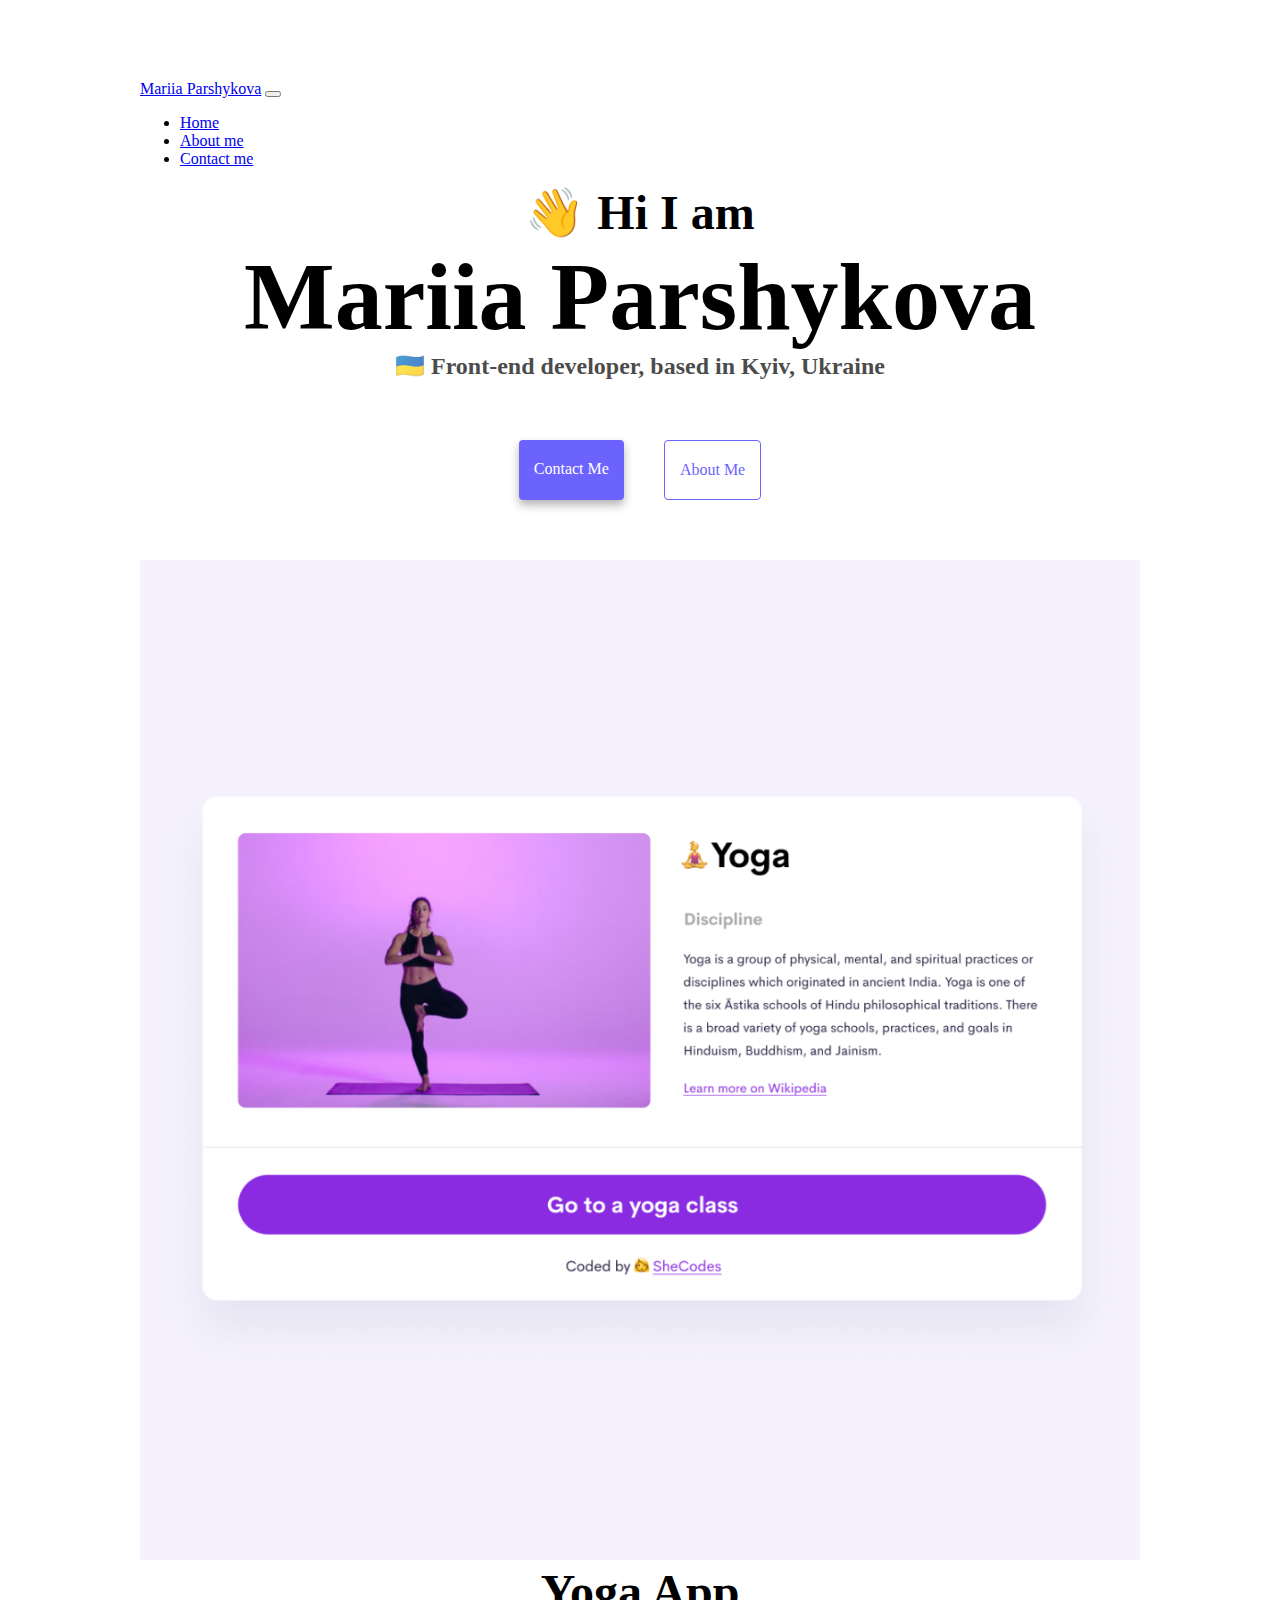
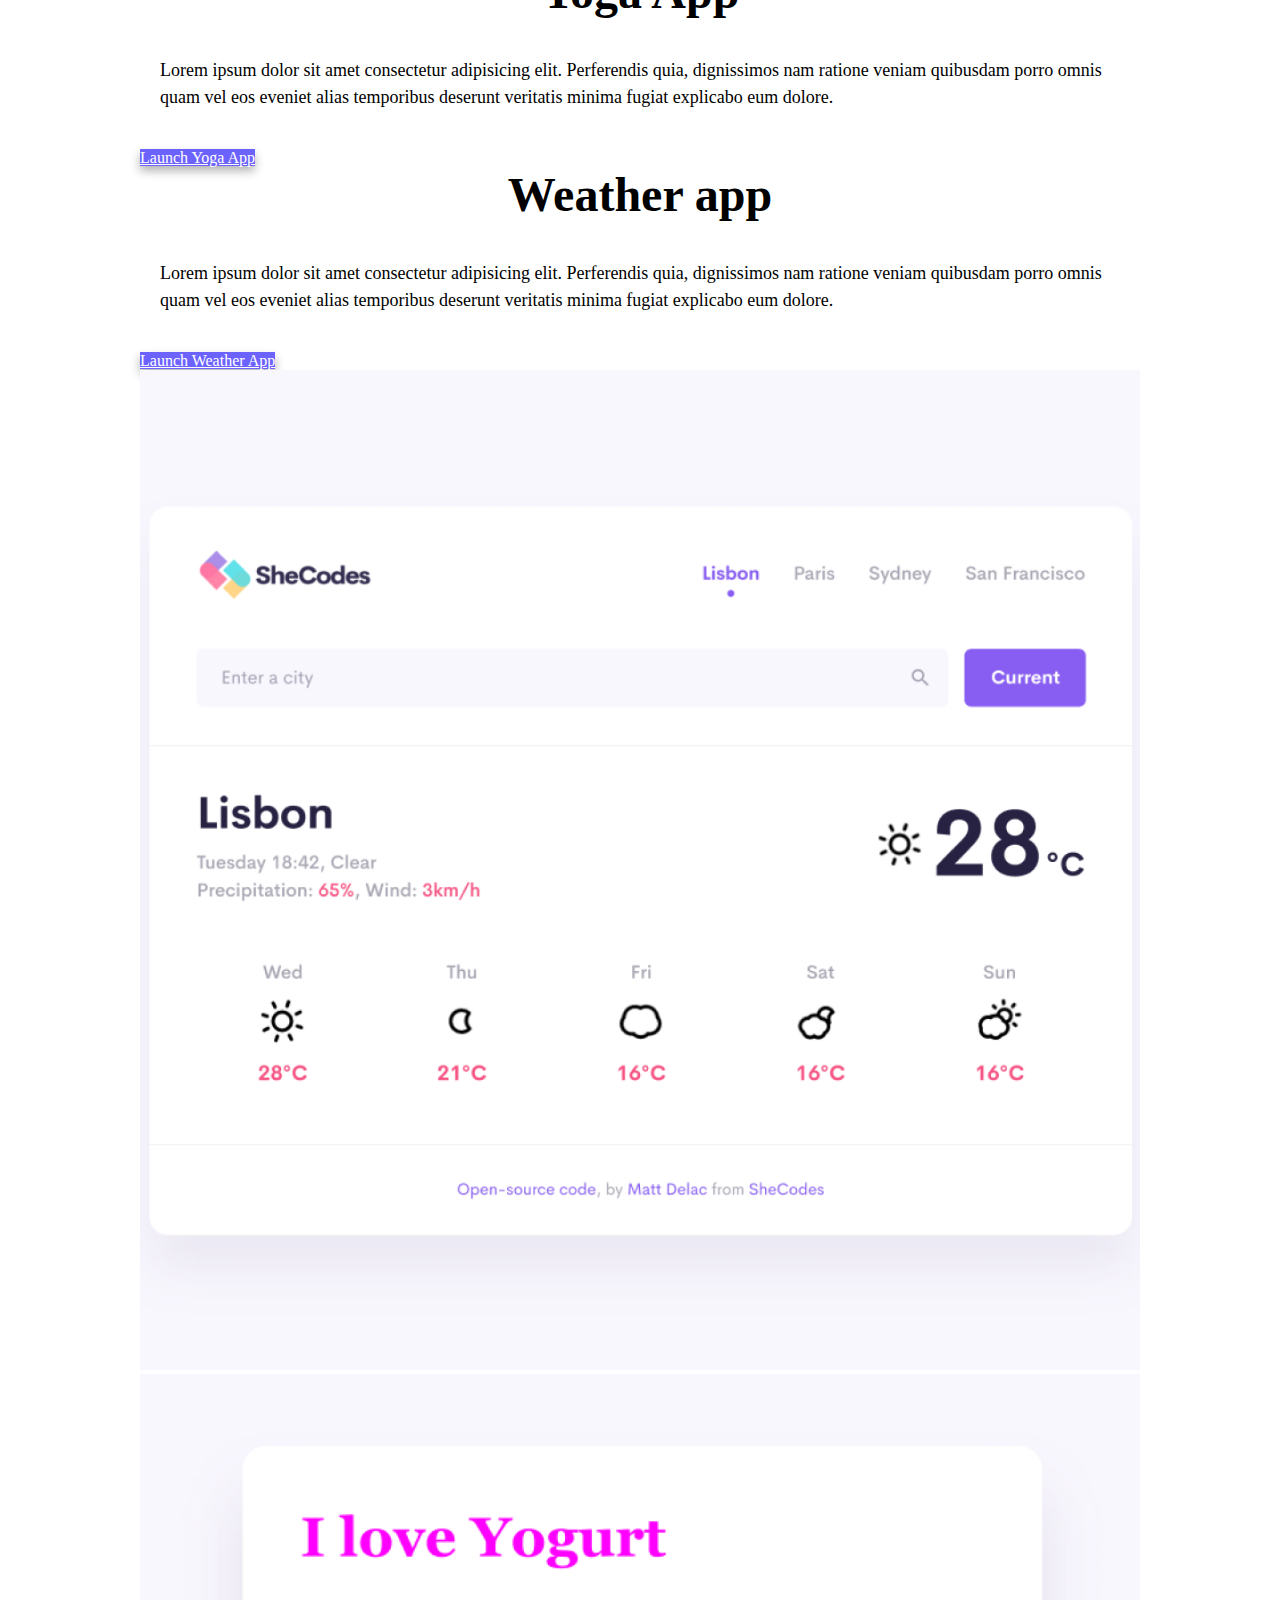
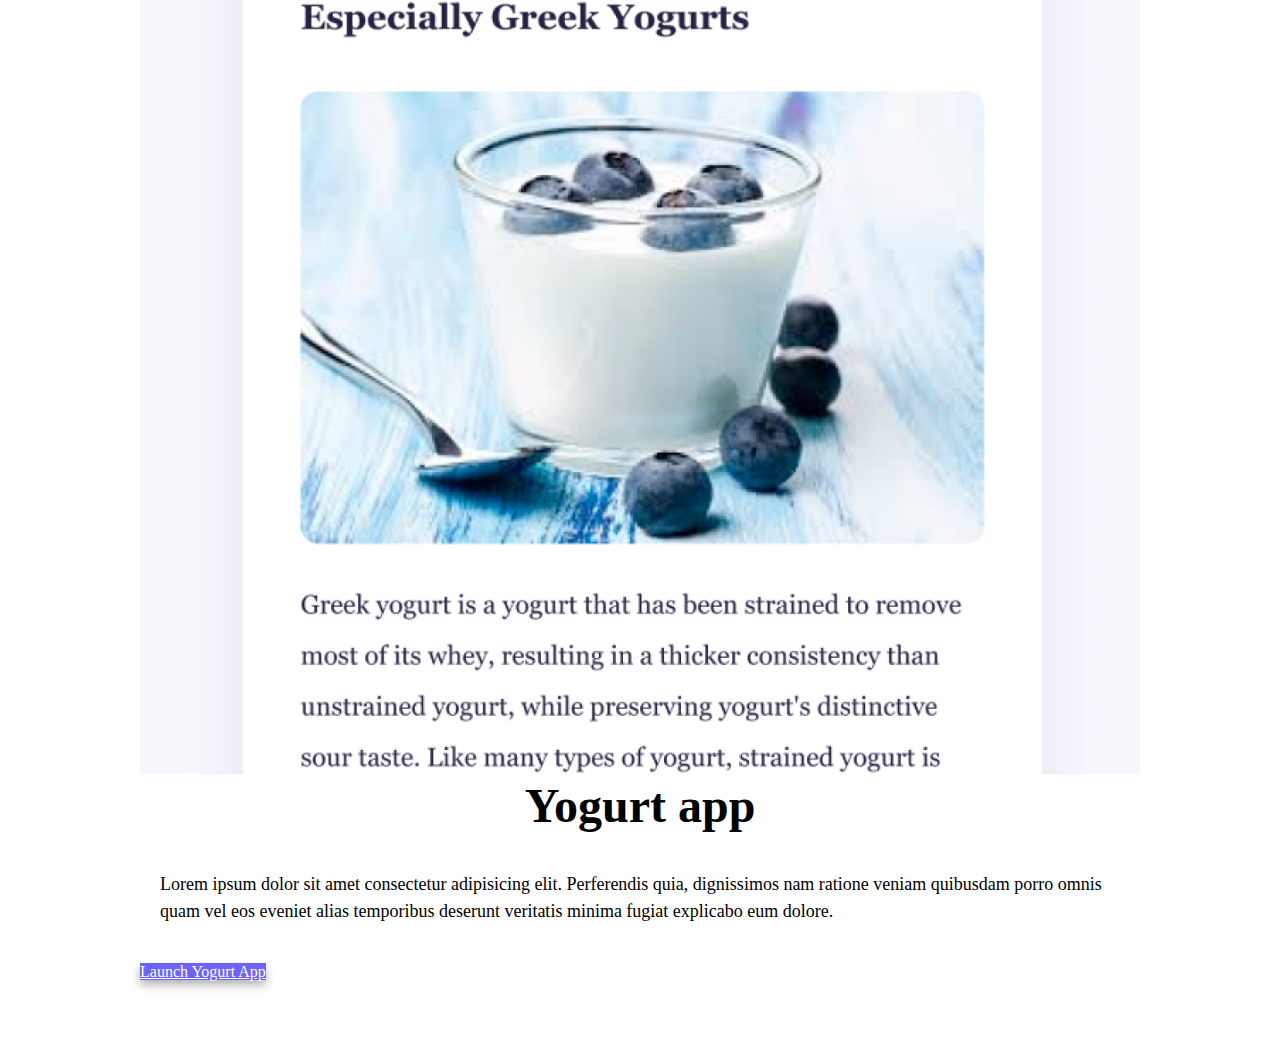
<file: index.html>
<!DOCTYPE html>
<html lang="en">
  <head>
    <meta charset="UTF-8" />
    <meta http-equiv="X-UA-Compatible" content="IE=edge" />
    <meta name="viewport" content="width=device-width, initial-scale=1.0" />
    <meta
      name="description"
      content="Mariia Parshykova front-end developer based in Kyiv, Ukraine. Portfolio website, homepage"
    />
    <title>Mariia Parshykova, front-end developer based in Kyiv, Ukraine</title>
    <link
      href="https://cdn.jsdelivr.net/npm/bootstrap@5.2.2/dist/css/bootstrap.min.css"
      rel="stylesheet"
      integrity="sha384-Zenh87qX5JnK2Jl0vWa8Ck2rdkQ2Bzep5IDxbcnCeuOxjzrPF/et3URy9Bv1WTRi"
      crossorigin="anonymous"
    />
    <link rel="stylesheet" href="/src/styles.css" />
  </head>
  <body>
    <nav class="navbar navbar-expand-lg bg-light fixed-top">
      <div class="container-fluid">
        <a class="navbar-brand" href="/">Mariia Parshykova</a>
        <button
          class="navbar-toggler"
          type="button"
          data-bs-toggle="collapse"
          data-bs-target="#navbarNav"
          aria-controls="navbarNav"
          aria-expanded="false"
          aria-label="Toggle navigation"
        >
          <span class="navbar-toggler-icon"></span>
        </button>
        <div class="collapse navbar-collapse" id="navbarNav">
          <ul class="navbar-nav">
            <li class="nav-item">
              <a class="nav-link active" aria-current="page" href="/">Home</a>
            </li>
            <li class="nav-item">
              <a class="nav-link" href="/about.html">About me</a>
            </li>
            <li class="nav-item">
              <a class="nav-link" href="/about.html#contact">Contact me</a>
            </li>
          </ul>
        </div>
      </div>
    </nav>

    <h2>👋 Hi I am</h2>
    <h1>Mariia Parshykova</h1>
    <h3>🇺🇦 Front-end developer, based in Kyiv, Ukraine</h3>
    <div class="navigation-links">
      <a
        href="/about.html#contact"
        class="contact-link"
        title="Contact Mariia Parshykova"
        >Contact me</a
      >
      <a href="/about.html" class="about-link" title="About Mariia Parshykova"
        >About me</a
      >
    </div>

    <div class="container">
      <div class="row mb-4">
        <div class="col-sm-6">
          <img
            src="/images/yoga.png"
            alt="Yoga app"
            class="img-fluid rounded d-none d-sm-block"
            title="Website about Yoga classes"
          />
        </div>
        <div class="col-sm-6">
          <h2 class="text-start ms-3">Yoga App</h2>
          <p>
            Lorem ipsum dolor sit amet consectetur adipisicing elit. Perferendis
            quia, dignissimos nam ratione veniam quibusdam porro omnis quam vel
            eos eveniet alias temporibus deserunt veritatis minima fugiat
            explicabo eum dolore.
          </p>
          <a
            href="/"
            class="btn btn-primary-color p-3 ms-3"
            title="Click to launch an application"
            >Launch Yoga App</a
          >
        </div>
      </div>
      <div class="row mb-4">
        <div class="col-sm-6">
          <h2 class="text-start ms-3">Weather app</h2>
          <p>
            Lorem ipsum dolor sit amet consectetur adipisicing elit. Perferendis
            quia, dignissimos nam ratione veniam quibusdam porro omnis quam vel
            eos eveniet alias temporibus deserunt veritatis minima fugiat
            explicabo eum dolore.
          </p>
          <a
            href="/"
            class="btn btn-primary-color ms-4 p-3"
            title="Click to launch an application"
            >Launch Weather App</a
          >
        </div>
        <div class="col-sm-6">
          <img
            src="/images/weather.png"
            alt="Weather app"
            class="img-fluid rounded d-none d-sm-block"
            title="Weather application"
          />
        </div>
      </div>
      <div class="row mb-4">
        <div class="col-sm-6">
          <img
            src="/images/yogurt.png"
            alt="Yogurt app"
            class="img-fluid rounded d-none d-sm-block"
            title="Website about yogurt"
          />
        </div>
        <div class="col-sm-6">
          <h2 class="text-start ms-3">Yogurt app</h2>
          <p>
            Lorem ipsum dolor sit amet consectetur adipisicing elit. Perferendis
            quia, dignissimos nam ratione veniam quibusdam porro omnis quam vel
            eos eveniet alias temporibus deserunt veritatis minima fugiat
            explicabo eum dolore.
          </p>
          <a
            href="/"
            class="btn btn-primary-color ms-4 p-3"
            title="Click to launch an application"
            >Launch Yogurt App</a
          >
        </div>
      </div>
    </div>

    <script
      src="https://cdn.jsdelivr.net/npm/bootstrap@5.2.2/dist/js/bootstrap.bundle.min.js"
      integrity="sha384-OERcA2EqjJCMA+/3y+gxIOqMEjwtxJY7qPCqsdltbNJuaOe923+mo//f6V8Qbsw3"
      crossorigin="anonymous"
    ></script>
  </body>
</html>
</file>
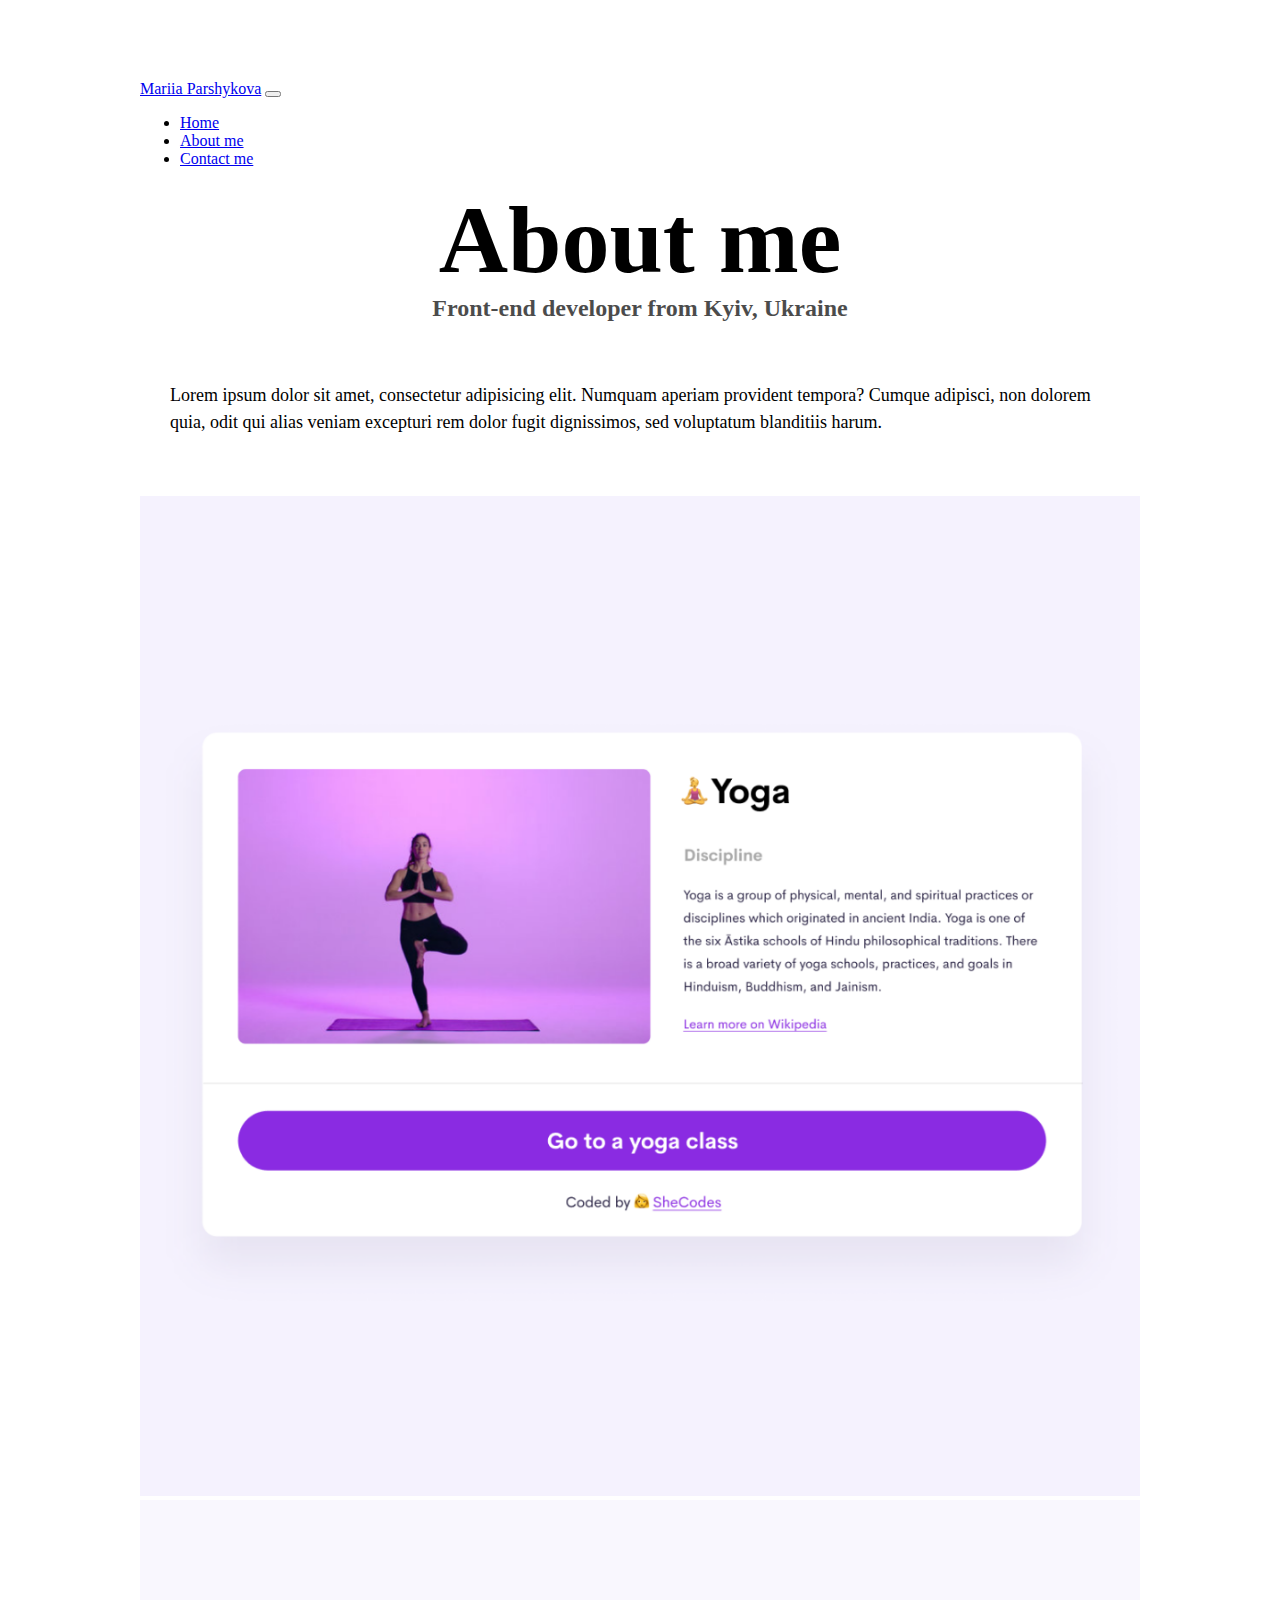
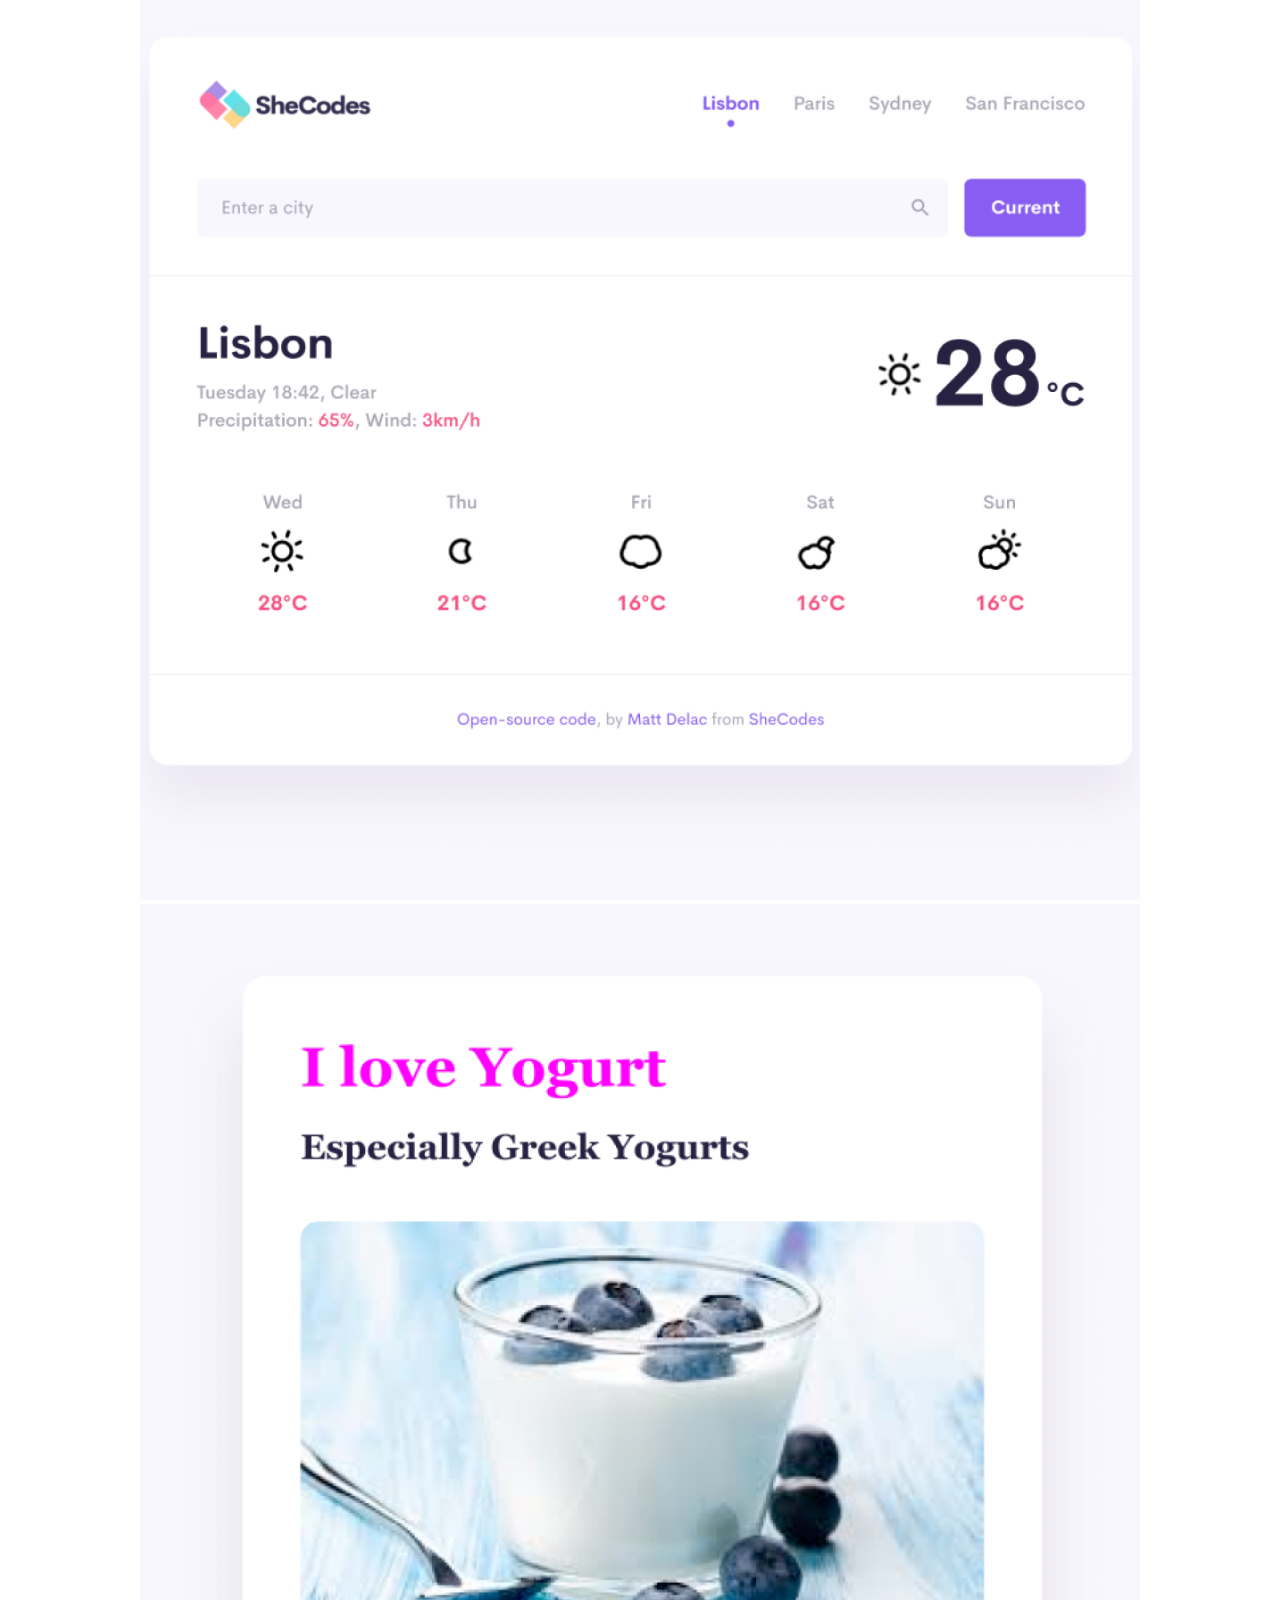
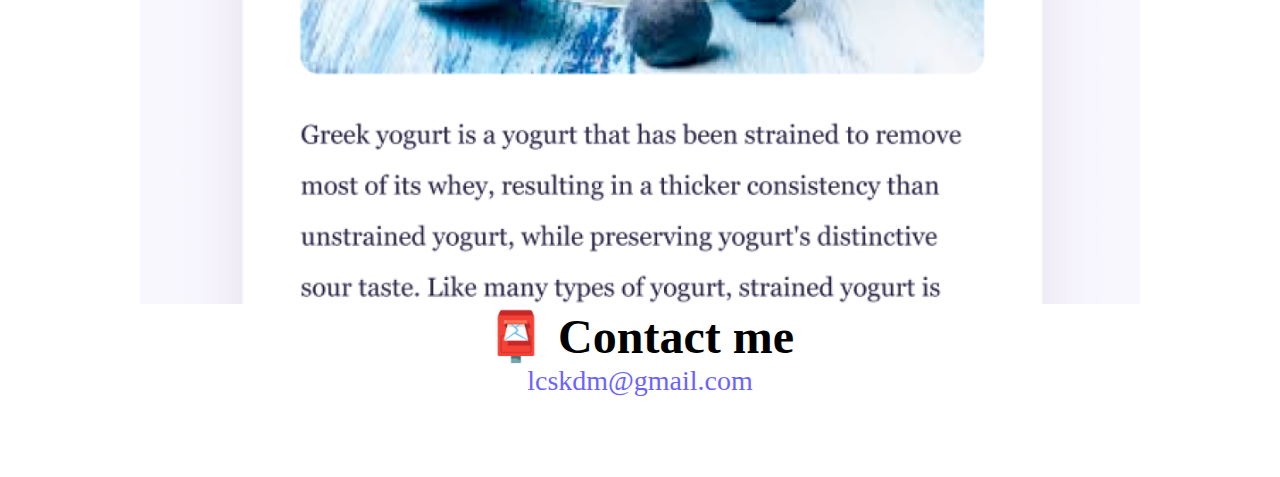
<file: about.html>
<!DOCTYPE html>
<html lang="en">
  <head>
    <meta charset="UTF-8" />
    <meta http-equiv="X-UA-Compatible" content="IE=edge" />
    <meta name="viewport" content="width=device-width, initial-scale=1.0" />
    <meta
      name="description"
      content="Mariia Parshykova front-end developer based in Kyiv, Ukraine. Portfolio website, about page"
    />
    <title>
      About me - Mariia Parshykova, front-end developer based in Kyiv, Ukraine
    </title>
    <link
      href="https://cdn.jsdelivr.net/npm/bootstrap@5.2.2/dist/css/bootstrap.min.css"
      rel="stylesheet"
      integrity="sha384-Zenh87qX5JnK2Jl0vWa8Ck2rdkQ2Bzep5IDxbcnCeuOxjzrPF/et3URy9Bv1WTRi"
      crossorigin="anonymous"
    />
    <link rel="stylesheet" href="src/styles.css" />
  </head>
  <body>
    <nav class="navbar navbar-expand-lg bg-light fixed-top">
      <div class="container-fluid">
        <a class="navbar-brand" href="/">Mariia Parshykova</a>
        <button
          class="navbar-toggler"
          type="button"
          data-bs-toggle="collapse"
          data-bs-target="#navbarNav"
          aria-controls="navbarNav"
          aria-expanded="false"
          aria-label="Toggle navigation"
        >
          <span class="navbar-toggler-icon"></span>
        </button>
        <div class="collapse navbar-collapse" id="navbarNav">
          <ul class="navbar-nav">
            <li class="nav-item">
              <a class="nav-link active" aria-current="page" href="/">Home</a>
            </li>
            <li class="nav-item">
              <a class="nav-link" href="/about.html">About me</a>
            </li>
            <li class="nav-item">
              <a class="nav-link" href="/about.html#contact">Contact me</a>
            </li>
          </ul>
        </div>
      </div>
    </nav>

    <h1>About me</h1>
    <h3>Front-end developer from Kyiv, Ukraine</h3>
    <div class="about-paragraphs">
      <p>
        Lorem ipsum dolor sit amet, consectetur adipisicing elit. Numquam
        aperiam provident tempora? Cumque adipisci, non dolorem quia, odit qui
        alias veniam excepturi rem dolor fugit dignissimos, sed voluptatum
        blanditiis harum.
        <br />
      </p>
    </div>
    <div class="container">
      <div class="row">
        <div class="col-sm-4">
          <img
            src="/images/yoga.png"
            class="img-fluid p-2 shadow rounded"
            title="Website about Yoga classes"
          />
        </div>
        <div class="col-sm-4">
          <img
            src="/images/weather.png"
            class="img-fluid p-2 shadow rounded"
            title="Weather application"
          />
        </div>
        <div class="col-sm-4">
          <img
            src="/images/yogurt.png"
            class="img-fluid p-2 shadow rounded"
            title="Website about yogurt"
          />
        </div>
      </div>
    </div>

    <div id="contact" class="mt-5">
      <h2>📮 Contact me</h2>
      <a href="mailto:lcskdm@gmail.com" class="email-link">
        lcskdm@gmail.com
      </a>
    </div>

    <script
      src="https://cdn.jsdelivr.net/npm/bootstrap@5.2.2/dist/js/bootstrap.bundle.min.js"
      integrity="sha384-OERcA2EqjJCMA+/3y+gxIOqMEjwtxJY7qPCqsdltbNJuaOe923+mo//f6V8Qbsw3"
      crossorigin="anonymous"
    ></script>
  </body>
</html>
</file>
<file: src/styles.css>
:root {
  --primary-color: #6c63ff;
  --secondary-color: #f5f2fe;
  --link-hover-color: #504bbc;
  --box-shadow: 0 5px 10px rgba(0, 0, 0, 0.3);
}

body {
  margin: 80px auto;
  max-width: 1000px;
}

h1,
h2,
h3 {
  text-align: center;
  margin: 0;
}

h1 {
  font-size: 96px;
}

h2 {
  font-size: 48px;
}

h3 {
  font-size: 24px;
  opacity: 0.7;
}

p {
  padding: 20px;
  border-radius: 4px;
  font-size: 18px;
  line-height: 1.5;
}

a:hover {
  color: var(--link-hover-color);
}

.contact-link:hover {
  color: rgb(231, 231, 231);
  background-color: var(--link-hover-color) !important;
}

.navigation-links {
  display: flex;
  margin: 40px auto;
  justify-content: center;
}

.navigation-links a {
  margin: 20px;
  border-radius: 4px;
  padding: 20px 15px;
  text-decoration: none;
  text-transform: capitalize;
}

.contact-link {
  background: var(--primary-color);
  box-shadow: var(--box-shadow);
  color: white;
}

.about-link {
  color: var(--primary-color);
  border: 1px solid var(--primary-color);
}

.about-link:hover {
  border: 1px solid var(--link-hover-color);
}

.homepage-link {
  color: var(--primary-color);
  text-align: center;
  display: block;
}

.about-paragraphs {
  display: flex;
  margin: 30px 0;
}

.about-paragraphs p {
  margin: 10px;
}

.email-link {
  display: flex;
  justify-content: center;
  color: var(--primary-color);
  font-size: 28px;
  text-decoration: none;
}

.email-link:hover {
  text-decoration: underline;
  color: #504bbc;
}

.img-fluid {
  max-width: 100%;
  height: auto;
}

.btn-primary-color {
  background-color: var(--primary-color) !important;
  box-shadow: var(--box-shadow);
  color: white;
}

.btn-primary-color:hover {
  color: rgb(231, 231, 231);
  background-color: var(--link-hover-color) !important;
}

@media (max-width: 414px) {
  h1 {
    font-size: 54px;
  }
  h2 {
    font-size: 30px;
    text-align: center;
  }
  h3 {
    font-size: 22px;
  }
  .btn-primary-color {
    display: block;
    margin-left: 15px;
    margin-right: 15px;
    margin-bottom: 20px;
  }
  .col-sm-4 {
    padding-bottom: 20px;
  }
}
</file>
